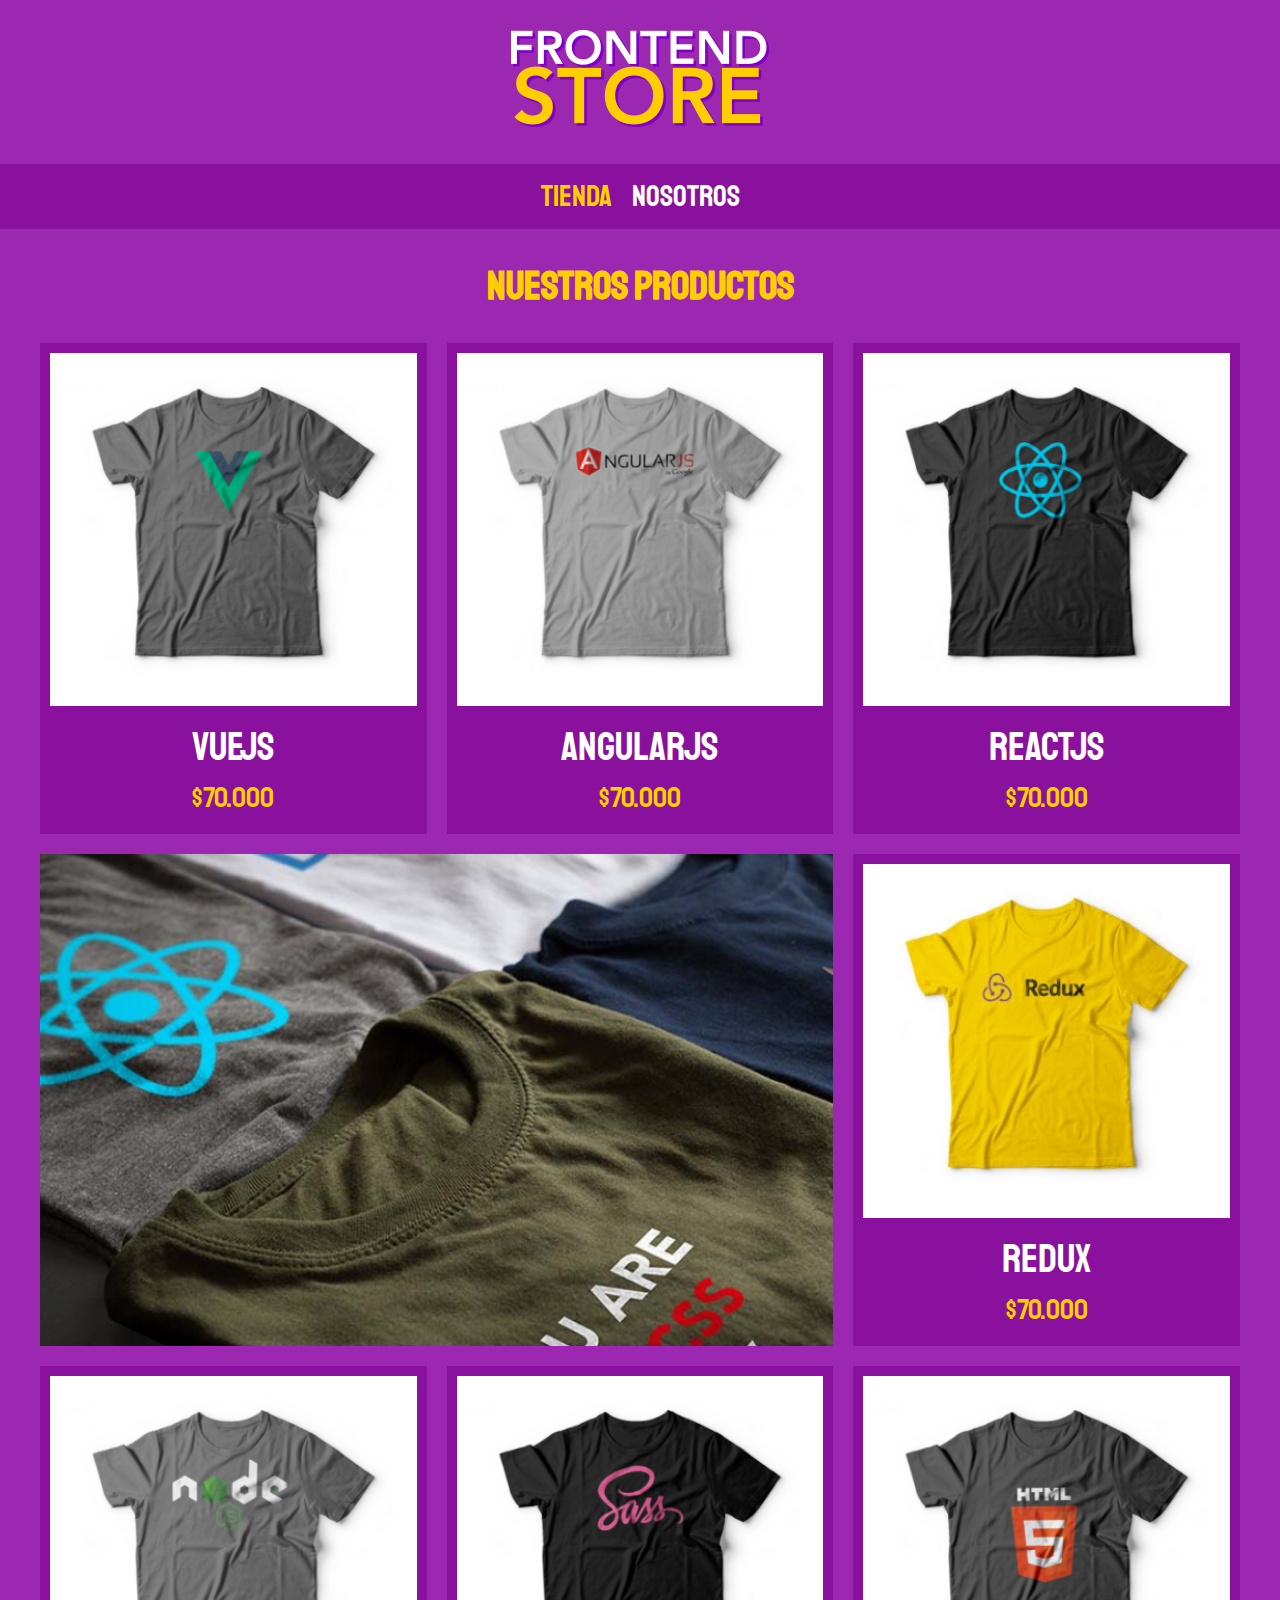
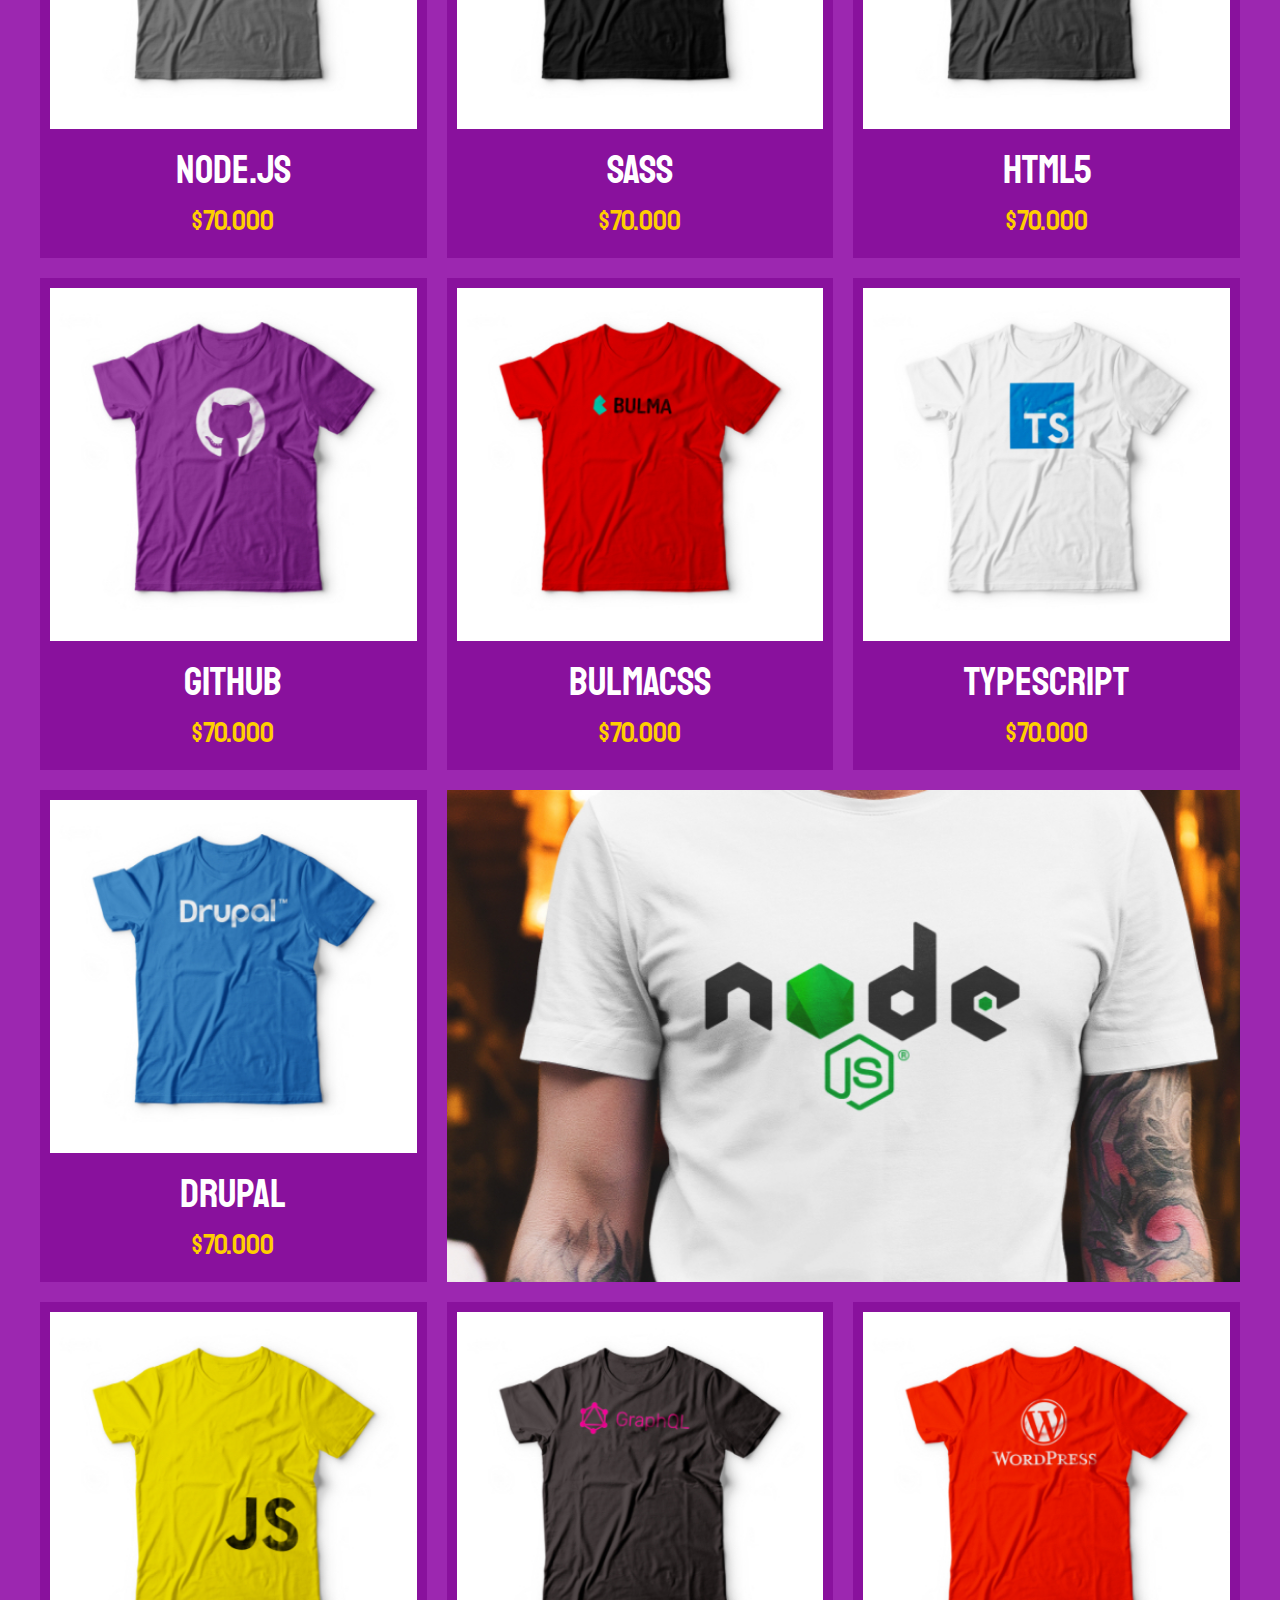
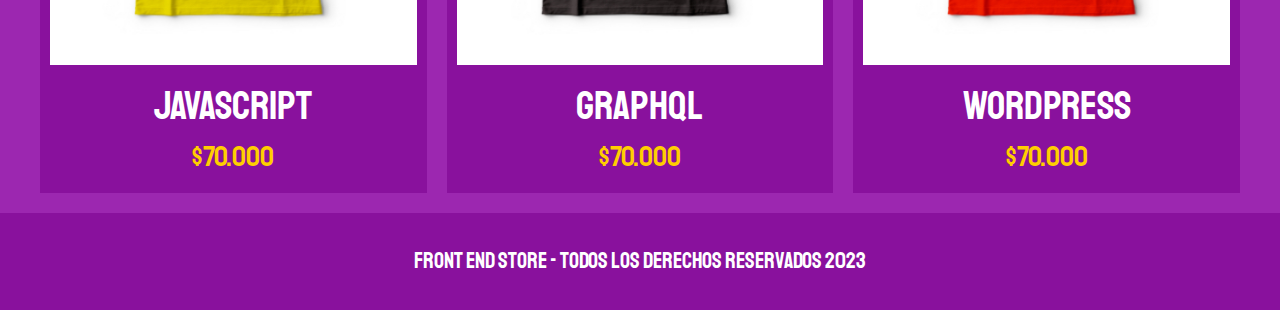
<file: index.html>
<!DOCTYPE html>
<html lang="en">
<head>
    <meta charset="UTF-8">
    <meta name="viewport" content="width=device-width, initial-scale=1.0">
    <title>FrontEnd Store</title>
    <link rel="stylesheet" href="css/normalize.css">
    <link href="https://fonts.googleapis.com/css2?family=Staatliches&display=swap" rel="stylesheet">
    <link rel="stylesheet" href="css/styles.css">
</head>
<body>
    <header class="header">
        <a href="index.html">
            <img class="header__logo" src="img/logo.png" alt="Logotipo">
        </a>
    </header>

    <nav class="navegacion">
        <a class="navegacion__enlaces navegacion__enlaces--activo" href="index.html">Tienda</a>
        <a class="navegacion__enlaces" href="nosotros.html">Nosotros</a>
    </nav>

    <main class="contenedor">
        <h1>Nuestros Productos</h1>

        <div class="grid">
            <div class="producto">
                <a href="producto.html">
                    <img class="producto__imagen" src="img/1.jpg" alt="Imagen camiseta">
                    <div class="producto__informacion">
                        <p class="producto__nombre">VueJS</p>
                        <p class="producto__precio">$70.000</p>
                    </div>
                </a>
            </div> <!--Fin clase producto-->

            <div class="producto">
                <a href="producto.html">
                    <img class="producto__imagen" src="img/2.jpg" alt="Imagen camiseta">
                    <div class="producto__informacion">
                        <p class="producto__nombre">AngularJS</p>
                        <p class="producto__precio">$70.000</p>
                    </div>
                </a>
            </div> <!--Fin clase producto-->

            <div class="producto">
                <a href="producto.html">
                    <img class="producto__imagen" src="img/3.jpg" alt="Imagen camiseta">
                    <div class="producto__informacion">
                        <p class="producto__nombre">ReactJS</p>
                        <p class="producto__precio">$70.000</p>
                    </div>
                </a>
            </div> <!--Fin clase producto-->

            <div class="producto">
                <a href="producto.html">
                    <img class="producto__imagen" src="img/4.jpg" alt="Imagen camiseta">
                    <div class="producto__informacion">
                        <p class="producto__nombre">Redux</p>
                        <p class="producto__precio">$70.000</p>
                    </div>
                </a>
            </div> <!--Fin clase producto-->

            <div class="producto">
                <a href="producto.html">
                    <img class="producto__imagen" src="img/5.jpg" alt="Imagen camiseta">
                    <div class="producto__informacion">
                        <p class="producto__nombre">Node.js</p>
                        <p class="producto__precio">$70.000</p>
                    </div>
                </a>
            </div> <!--Fin clase producto-->

            <div class="producto">
                <a href="producto.html">
                    <img class="producto__imagen" src="img/6.jpg" alt="Imagen camiseta">
                    <div class="producto__informacion">
                        <p class="producto__nombre">SASS</p>
                        <p class="producto__precio">$70.000</p>
                    </div>
                </a>
            </div> <!--Fin clase producto-->

            <div class="producto">
                <a href="producto.html">
                    <img class="producto__imagen" src="img/7.jpg" alt="Imagen camiseta">
                    <div class="producto__informacion">
                        <p class="producto__nombre">HTML5</p>
                        <p class="producto__precio">$70.000</p>
                    </div>
                </a>
            </div> <!--Fin clase producto-->

            <div class="producto">
                <a href="producto.html">
                    <img class="producto__imagen" src="img/8.jpg" alt="Imagen camiseta">
                    <div class="producto__informacion">
                        <p class="producto__nombre">Github</p>
                        <p class="producto__precio">$70.000</p>
                    </div>
                </a>
            </div> <!--Fin clase producto-->

            <div class="producto">
                <a href="producto.html">
                    <img class="producto__imagen" src="img/9.jpg" alt="Imagen camiseta">
                    <div class="producto__informacion">
                        <p class="producto__nombre">BulmaCSS</p>
                        <p class="producto__precio">$70.000</p>
                    </div>
                </a>
            </div> <!--Fin clase producto-->

            <div class="producto">
                <a href="producto.html">
                    <img class="producto__imagen" src="img/10.jpg" alt="Imagen camiseta">
                    <div class="producto__informacion">
                        <p class="producto__nombre">TypeScript</p>
                        <p class="producto__precio">$70.000</p>
                    </div>
                </a>
            </div> <!--Fin clase producto-->

            <div class="producto">
                <a href="producto.html">
                    <img class="producto__imagen" src="img/11.jpg" alt="Imagen camiseta">
                    <div class="producto__informacion">
                        <p class="producto__nombre">Drupal</p>
                        <p class="producto__precio">$70.000</p>
                    </div>
                </a>
            </div> <!--Fin clase producto-->

            <div class="producto">
                <a href="producto.html">
                    <img class="producto__imagen" src="img/12.jpg" alt="Imagen camiseta">
                    <div class="producto__informacion">
                        <p class="producto__nombre">JavaScript</p>
                        <p class="producto__precio">$70.000</p>
                    </div>
                </a>
            </div> <!--Fin clase producto-->

            <div class="producto">
                <a href="producto.html">
                    <img class="producto__imagen" src="img/13.jpg" alt="Imagen camiseta">
                    <div class="producto__informacion">
                        <p class="producto__nombre">GraphQL</p>
                        <p class="producto__precio">$70.000</p>
                    </div>
                </a>
            </div> <!--Fin clase producto-->

            <div class="producto">
                <a href="producto.html">
                    <img class="producto__imagen" src="img/14.jpg" alt="Imagen camiseta">
                    <div class="producto__informacion">
                        <p class="producto__nombre">WordPress</p>
                        <p class="producto__precio">$70.000</p>
                    </div>
                </a>
            </div> <!--Fin clase producto-->

            <div class="grafico grafico--camisas"></div>
            <div class="grafico grafico--node"></div>
        </div>
    </main>

    <footer class="footer">
        <p class="footer__texto">Front End Store - Todos los derechos reservados 2023</p>
    </footer>
</body>
</html>
</file>
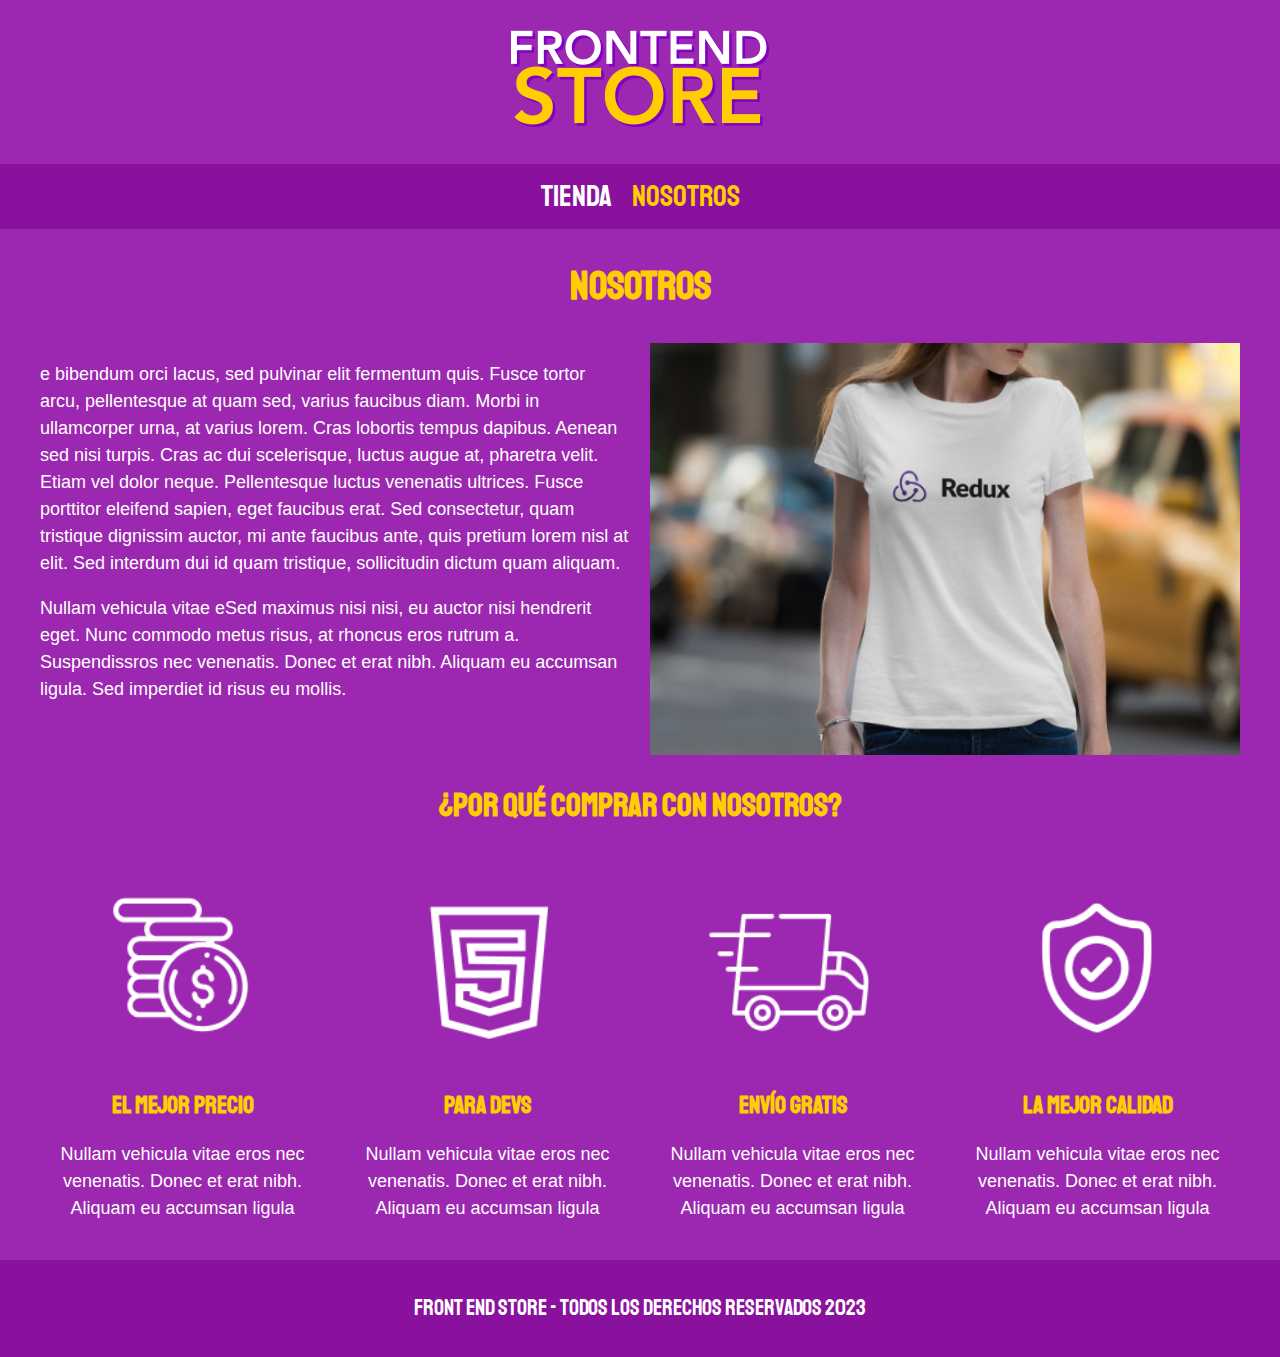
<file: nosotros.html>
<!DOCTYPE html>
<html lang="en">
<head>
    <meta charset="UTF-8">
    <meta name="viewport" content="width=device-width, initial-scale=1.0">
    <title>FrontEnd Store</title>
    <link rel="stylesheet" href="css/normalize.css">
    <link href="https://fonts.googleapis.com/css2?family=Staatliches&display=swap" rel="stylesheet">
    <link rel="stylesheet" href="css/styles.css">
</head>
<body>
    <header class="header">
        <a href="index.html">
            <img class="header__logo" src="img/logo.png" alt="Logotipo">
        </a>
    </header>

    <nav class="navegacion">
        <a class="navegacion__enlaces" href="index.html">Tienda</a>
        <a class="navegacion__enlaces navegacion__enlaces--activo" href="nosotros.html">Nosotros</a>
    </nav>

    <main class="contenedor">
        <h1>Nosotros</h1>
        <div class="nosotros">
            <div class="nosotros__contenido">
               <p> e bibendum orci lacus, sed pulvinar elit fermentum quis. Fusce tortor arcu, pellentesque at quam sed, varius faucibus diam. Morbi in ullamcorper urna, at varius lorem. Cras lobortis tempus dapibus. Aenean sed nisi turpis. Cras ac dui scelerisque, luctus augue at, pharetra velit. Etiam vel dolor neque. Pellentesque luctus venenatis ultrices. Fusce porttitor eleifend sapien, eget faucibus erat. Sed consectetur, quam tristique dignissim auctor, mi ante faucibus ante, quis pretium lorem nisl at elit. Sed interdum dui id quam tristique, sollicitudin dictum quam aliquam.</p>

                <p>Nullam vehicula vitae eSed maximus nisi nisi, eu auctor nisi hendrerit eget. Nunc commodo metus risus, at rhoncus eros rutrum a. Suspendissros nec venenatis. Donec et erat nibh. Aliquam eu accumsan ligula. Sed imperdiet id risus eu mollis.</p>
            </div>

            <img src="img/nosotros.jpg" alt="imagen nosotros" class="nosotros__imagen">
        </div>
    </main>

    <section class="contenedor comprar">
        <h2 class="comprar__titulo">¿Por qué comprar con nosotros?</h2>

        <div class="bloques">
            <div class="bloque">
                <img src="img/icono_1.png" alt="porque comprar" class="bloque__imagen">
                <h3 class="bloque__titulo">El Mejor Precio</h3>
                <p>Nullam vehicula vitae eros nec venenatis. Donec et erat nibh. Aliquam eu accumsan ligula</p>
            </div> <!--Fin bloque-->

            <div class="bloque">
                <img src="img/icono_2.png" alt="porque comprar" class="bloque__imagen">
                <h3 class="bloque__titulo">Para Devs</h3>
                <p>Nullam vehicula vitae eros nec venenatis. Donec et erat nibh. Aliquam eu accumsan ligula</p>
            </div> <!--Fin bloque-->

            <div class="bloque">
                <img src="img/icono_3.png" alt="porque comprar" class="bloque__imagen">
                <h3 class="bloque__titulo">Envío Gratis</h3>
                <p>Nullam vehicula vitae eros nec venenatis. Donec et erat nibh. Aliquam eu accumsan ligula</p>
            </div> <!--Fin bloque-->

            <div class="bloque">
                <img src="img/icono_4.png" alt="porque comprar" class="bloque__imagen">
                <h3 class="bloque__titulo">La Mejor Calidad</h3>
                <p>Nullam vehicula vitae eros nec venenatis. Donec et erat nibh. Aliquam eu accumsan ligula</p>
            </div> <!--Fin bloque-->

        </div> <!--Fin bloques-->
    </section>

    <footer class="footer">
        <p class="footer__texto">Front End Store - Todos los derechos reservados 2023</p>
    </footer>
</body>
</html>
</file>
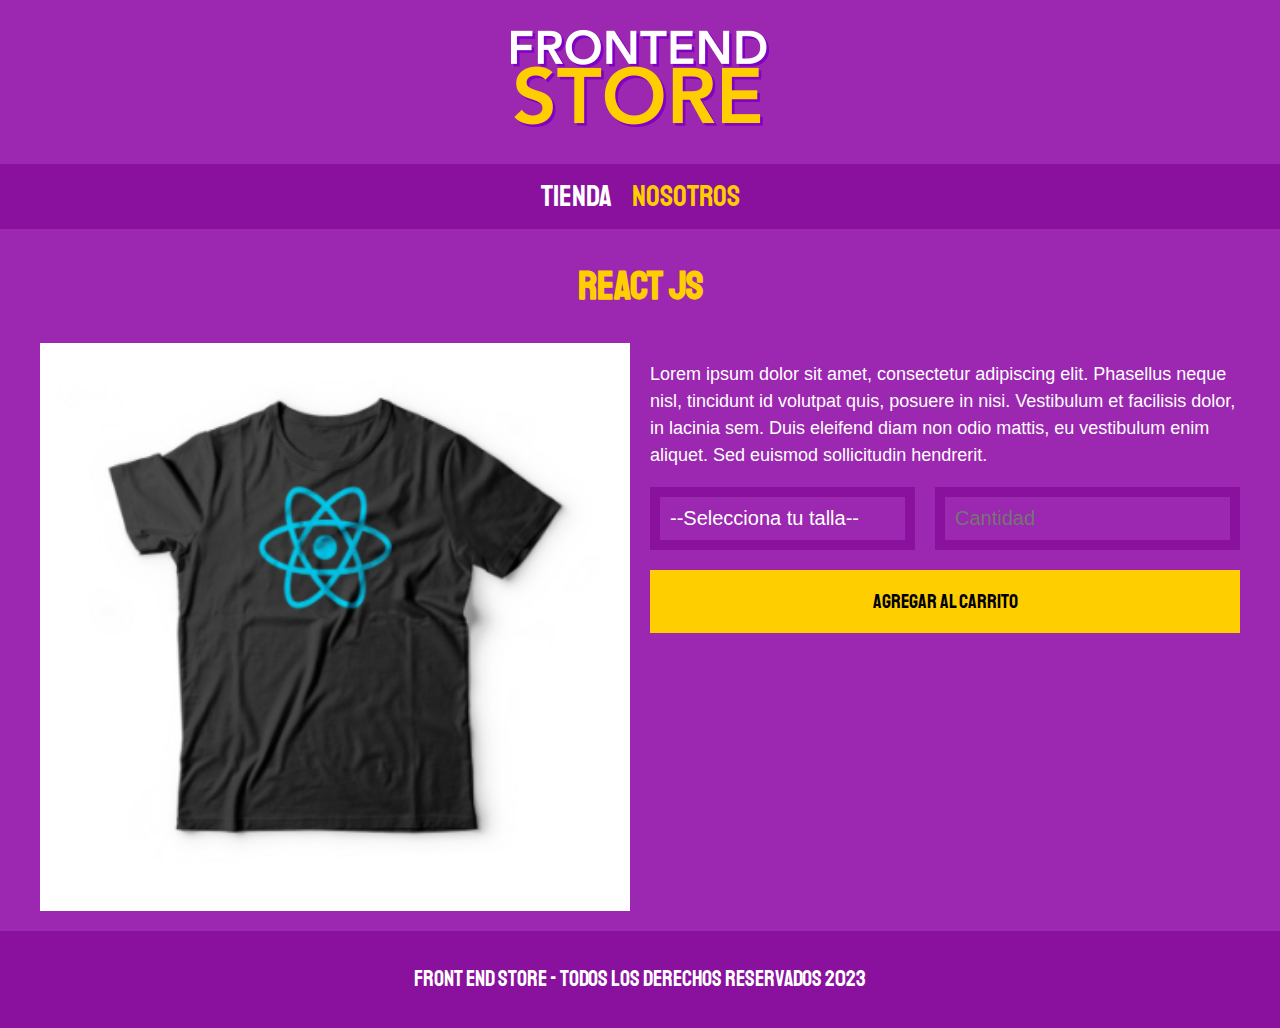
<file: producto.html>
<!DOCTYPE html>
<html lang="en">
<head>
    <meta charset="UTF-8">
    <meta name="viewport" content="width=device-width, initial-scale=1.0">
    <title>FrontEnd Store</title>
    <link rel="stylesheet" href="css/normalize.css">
    <link href="https://fonts.googleapis.com/css2?family=Staatliches&display=swap" rel="stylesheet">
    <link rel="stylesheet" href="css/styles.css">
</head>
<body>
    <header class="header">
        <a href="index.html">
            <img class="header__logo" src="img/logo.png" alt="Logotipo">
        </a>
    </header>

    <nav class="navegacion">
        <a class="navegacion__enlaces" href="index.html">Tienda</a>
        <a class="navegacion__enlaces navegacion__enlaces--activo" href="nosotros.html">Nosotros</a>
    </nav>

    <main class="contenedor">
        <h1>React JS</h1>
        
        <div class="camisa">
            <img src="img/3.jpg" alt="imagen del producto" class="camisa__imagen">

            <div class="camisa__contenido">
                <p>
                    Lorem ipsum dolor sit amet, consectetur adipiscing elit. Phasellus neque nisl, tincidunt id volutpat quis, posuere in nisi. Vestibulum et facilisis dolor, in lacinia sem. Duis eleifend diam non odio mattis, eu vestibulum enim aliquet. Sed euismod sollicitudin hendrerit.
                </p>

                <form class="formulario">
                    <select class="formulario__campo">
                        <option disabled selected>--Selecciona tu talla--</option>
                        <option>Chica</option>
                        <option>Mediana</option>
                        <option>Grande</option>
                    </select>

                    <input type="number" placeholder="Cantidad" min="1" class="formulario__campo">
                    <input type="submit" value="Agregar al Carrito" class="formulario__submit">
                </form>
            </div>
        </div>
    </main>

    <footer class="footer">
        <p class="footer__texto">Front End Store - Todos los derechos reservados 2023</p>
    </footer>
</body>
</html>
</file>
<file: css/styles.css>
:root{
    --primario: #9C27B0;
    --primarioOscuro: #89119D;
    --secundario: #FFCE00;
    --secundarioOscuro: rgb(233,187,2);
    --blanco: #FFF;
    --negro: #000;

    --fuente_principal: 'Staatliches', cursive;
}

html {
     box-sizing: border-box;
     font-size: 62.5%;
}

*, *:before, *:after {
    box-sizing: inherit;
}

/**Declaración de GLOBALES**/
body{
    background-color: var(--primario);
    font-size: 1.6rem;
    line-height: 1.5;
}

p{
    font-size: 1.8rem;
    font-family: Arial, Helvetica, sans-serif;
    color: var(--blanco);
}

a{
    text-decoration: none;
}

img{
    width:100%;
}

.contenedor{
    max-width: 120rem;
    margin: 0 auto;
}

h1,h2,h3{
    text-align: center;
    color: var(--secundario);
    font-family: var(--fuente_principal);
}

h1{
    font-size: 4rem;
}

h2{
    font-size: 3.2rem;
}

h3{
    font-size: 2.4rem;
}

.header{
    display: flex;
    justify-content: center;
}

.header__logo{
    margin: 3rem 0;
}

/**Footer**/
.footer{
    background-color: var(--primarioOscuro);
    padding: 1rem 0;
    margin-top: 2rem;
}

.footer__texto{
    font-family: var(--fuente_principal);
    text-align: center;
    font-size: 2.2rem;
}

/**Navegacion**/
.navegacion{
    background-color: var(--primarioOscuro);
    padding: 1rem 0;
    display: flex;
    justify-content: center;
    gap: 2rem;
}

.navegacion__enlaces{
    font-family: var(--fuente_principal);
    color: var(--blanco);
    font-size: 3rem;

}

.navegacion__enlaces:hover,
.navegacion__enlaces--activo{
    color: var(--secundario);
}

/**GRID**/

.grid{
    display: grid;
    grid-template-columns: repeat(2, 1fr);
    gap: 2rem;
}

@media (min-width: 768px) {
    .grid{
        grid-template-columns: repeat(3, 1fr);
    }
 }

/**PRODUCTOS**/
.producto{
    background-color: var(--primarioOscuro);
    padding: 1rem;
}


.producto__nombre{
    font-size: 4rem;
}

.producto__precio{
    font-size: 2.8rem;
    color: var(--secundario);
}

.producto__nombre,
.producto__precio{
    font-family: var(--fuente_principal);
    margin: 1rem 0;
    text-align: center;
    line-height: 1.2;
}

/**GRAFICOS**/
.grafico{
    min-height: 30rem;
    background-repeat: no-repeat;
    background-size: cover;
    grid-column: 1 / 3;
}
.grafico--camisas{
    grid-row: 2 / 3;
    background-image: url(../img/grafico1.jpg);
    
}

.grafico--node{
    background-image: url(../img/grafico2.jpg);
    grid-row: 8 / 9;
}

@media (min-width: 768px) {
    .grafico--node{
        grid-row: 5 / 6;
        grid-column: 2 / 4;
    }
}

/**NOSOTROS**/
.nosotros{
    display: grid;
    grid-template-rows: repeat(2, auto);
}
@media (min-width: 768px) {
    .nosotros{
        grid-template-columns: repeat(2, 1fr);
        column-gap: 2rem;
    }
}

.nosotros__contenido{

}
.nosotros__imagen{
    grid-row: 1 / 2;
}

@media (min-width: 768px) {
    .nosotros__imagen{
        grid-column: 2 / 3;
    }
}

/**BLOQUES**/
.bloques{
    display: grid;
    grid-template-columns: repeat(2, 1fr);
    gap: 2rem;
}

@media (min-width: 768px) {
    .bloques{
        grid-template-columns: repeat(4, 1fr);
    }
 }

.bloque{
    text-align: center;
}

.bloque__titulo{
    margin: 0;
}

/**Página del producto**/
@media (min-width: 768px) {
    .camisa{
        display: grid;
        grid-template-columns: repeat(2, 1fr);
        column-gap: 2rem;
    }
}

.formulario{
    display: grid;
    grid-template-columns: repeat(2, 1fr);
    gap: 2rem;
}

.formulario__campo{
    border-color: var(--primarioOscuro);
    border-width: 1rem;
    border-style: solid;
    background-color: transparent;
    color: var(--blanco);
    font-size: 2rem;
    font-family: Arial, Helvetica, sans-serif;
    padding: 1rem;
    appearance: none;
}

.formulario__submit{
    background-color: var(--secundario);
    border: none;
    font-size: 2rem;
    font-family: var(--fuente_principal);
    padding: 2rem;
    transition: background-color .3s ease;
    grid-column: 1 / 3;
}

.formulario__submit:hover{
    cursor: pointer;
    background-color: var(--secundarioOscuro);
}
</file>
